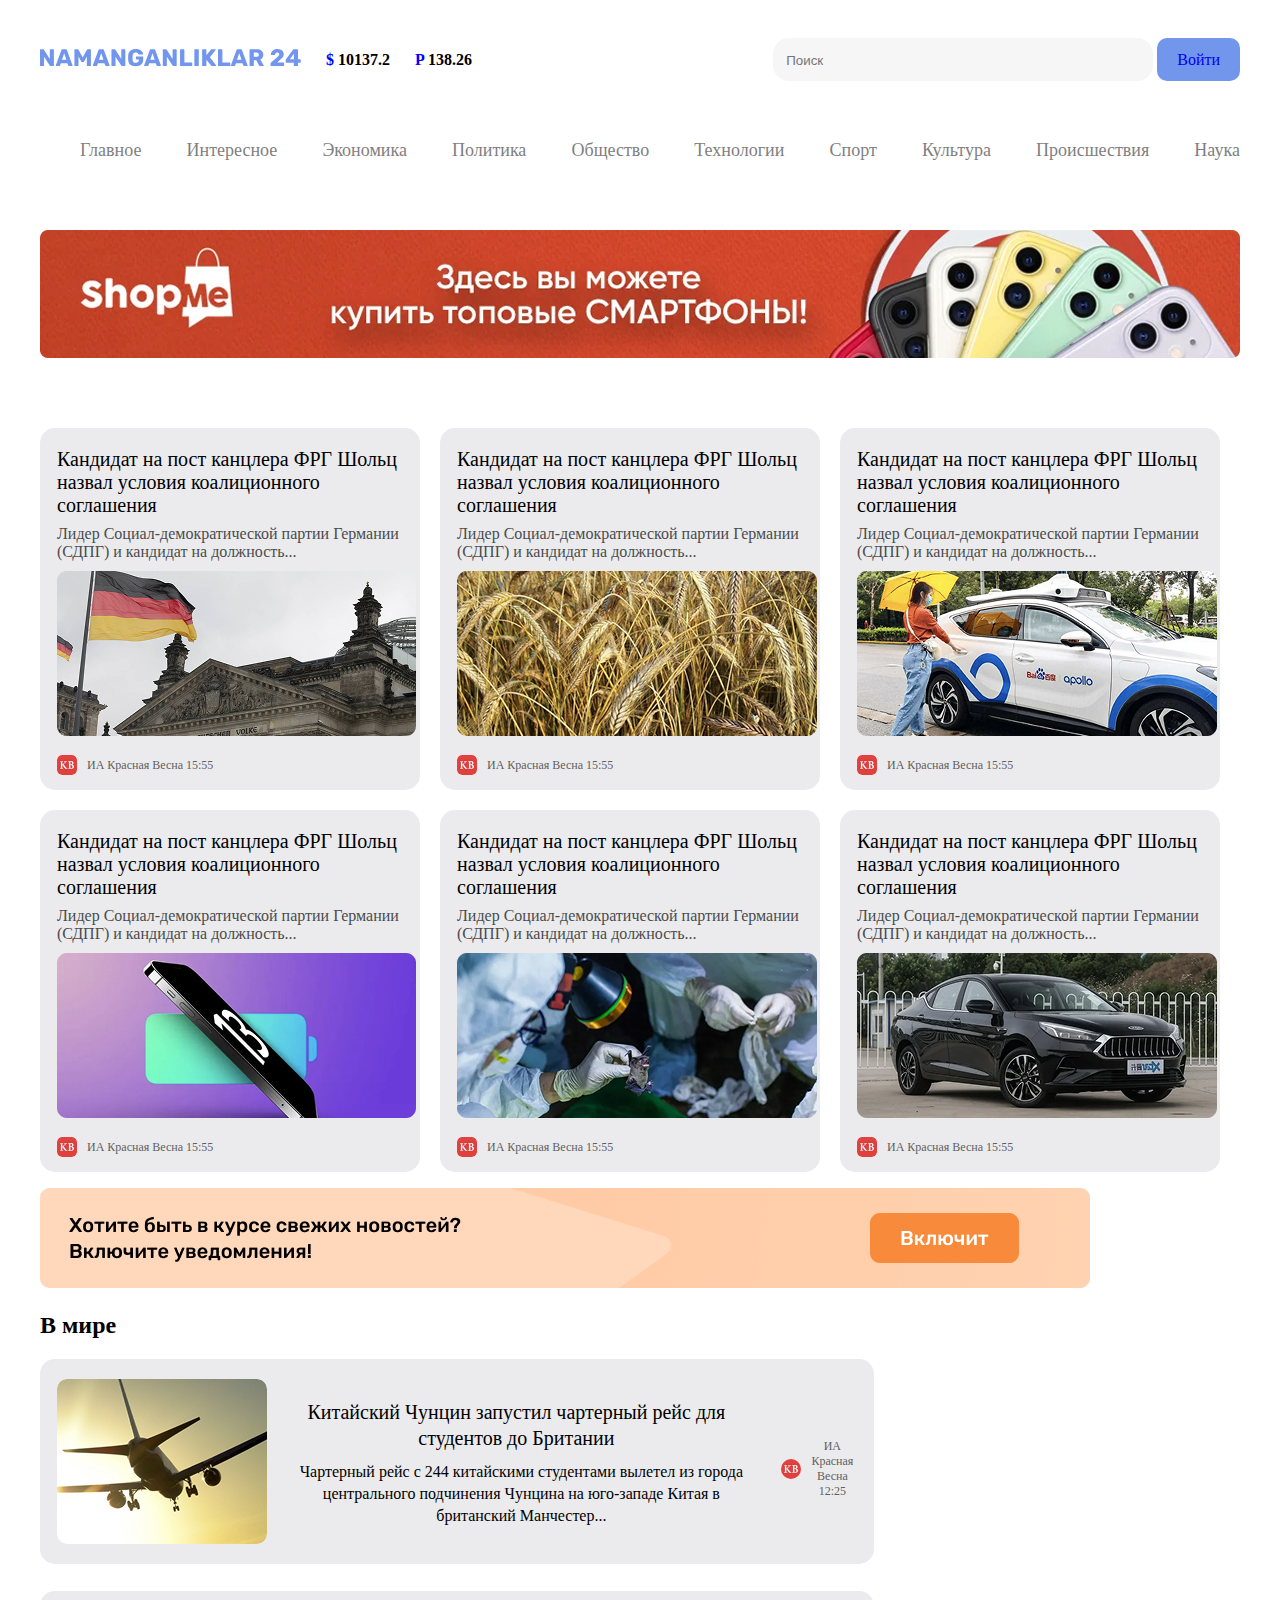
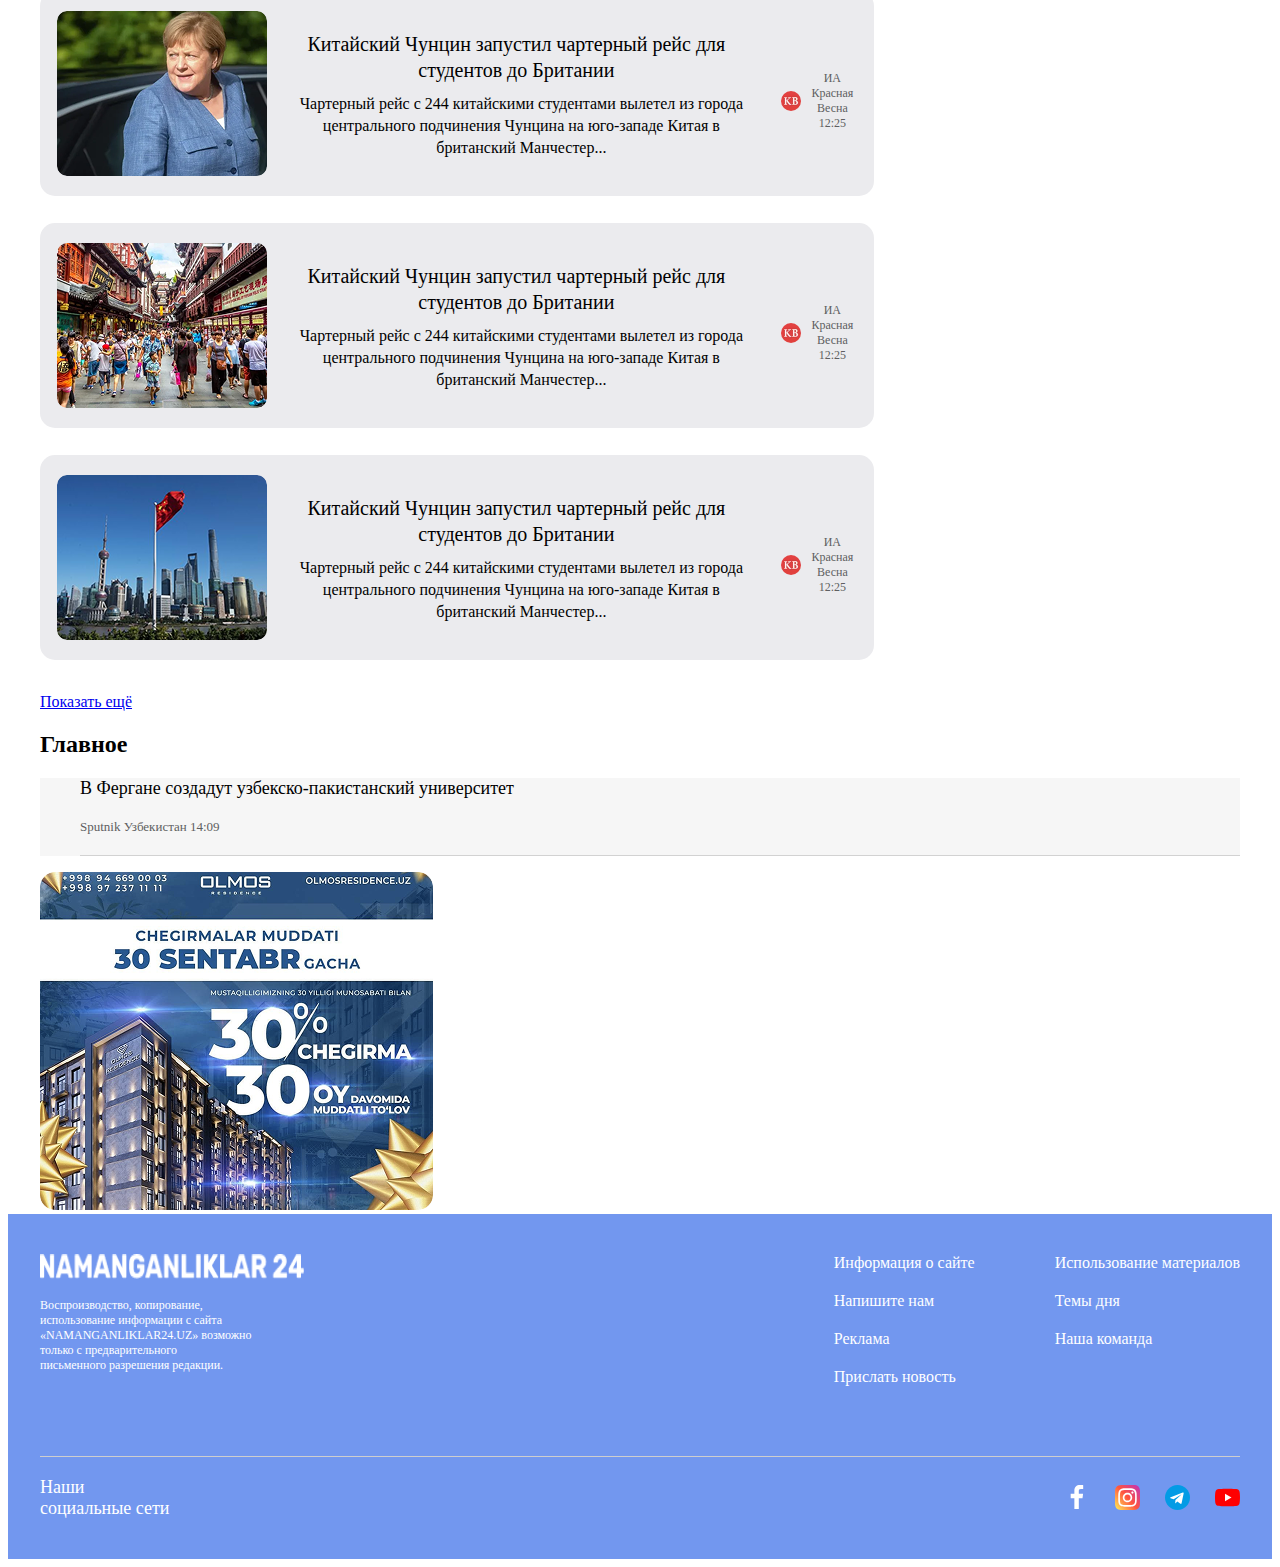
<file: index.html>
<!DOCTYPE html>
<html lang="en">

<head>
    <meta charset="UTF-8">
    <meta name="viewport" content="width=device-width, initial-scale=1.0">
    <title>Document</title>
    <link rel="stylesheet" href="./css/main.css">
    <link rel="preconnect" href="https://fonts.googleapis.com">
    <link rel="preconnect" href="https://fonts.gstatic.com" crossorigin>
    <link
        href="https://fonts.googleapis.com/css2?family=Inter:ital,opsz,wght@0,14..32,100..900;1,14..32,100..900&family=Josefin+Sans:ital,wght@0,100..700;1,100..700&family=Montserrat:ital,wght@0,100..900;1,100..900&family=Roboto:ital,wght@0,100..900;1,100..900&family=Rubik:ital,wght@0,300..900;1,300..900&family=Space+Mono:ital,wght@0,400;0,700;1,400;1,700&display=swap"
        rel="stylesheet">
</head>

<body>
    <header>
        <div class="container">
            <div class="header_inner">
                <div class="header_inner_top">
                    <div class="header_inner_top_left">
                        <a class="header_inner_top_left_link" href="#">
                            <img src="./images/headerlogo.svg" alt="NAMANGANLIKLAR">
                        </a>
                        <div class="header_inner_top_left">
                            <p class="header_inner_top_left_text">
                                <span>$</span> 10137.2
                            </p>
                            <p class="header_inner_top_left_text">
                                <span>P</span> 138.26
                            </p>
                        </div>
                    </div>
                    <div class="header_inner_top_right">
                        <form class="header_inner_top_right_form">
                            <input type="#" placeholder="Поиск">
                            <a class="header_inner_top_right_link" href="#">Войти</a>
                        </form>
                    </div>
                </div>
                <div class="header_inner_bottom">
                    <ul class="header_inner_bottom_list">
                        <li class="header_inner_bottom_list_item">
                            <a href="#">Главное</a>
                        </li>
                        <li class="header_inner_bottom_list_item">
                            <a href="#">Интересное</a>
                        </li>
                        <li class="header_inner_bottom_list_item">
                            <a href="#">Экономика</a>

                        </li>
                        <li class="header_inner_bottom_list_item">
                            <a href="#">Политика</a>

                        </li>
                        <li class="header_inner_bottom_list_item">
                            <a href="#">Общество</a>

                        </li>
                        <li class="header_inner_bottom_list_item">
                            <a href="#">Технологии</a>

                        </li>
                        <li class="header_inner_bottom_list_item">
                            <a href="#">Спорт</a>

                        </li>
                        <li class="header_inner_bottom_list_item">
                            <a href="#">Культура </a>

                        </li>
                        <li class="header_inner_bottom_list_item">
                            <a href="#">Происшествия</a>
                            </h2>
                        </li>
                        <li class="header_inner_bottom_list_item">
                            <a href="#">Наука</a>
                        </li>
                    </ul>
                </div>
            </div>
        </div>
    </header>
    <section class="news">
        <div class="container">
            <div class="news_inner">
                <img class="news_inner_img" src="./images/shopme.png" alt="shopme">
                <ul class="news_inner_list">
                    <li class="news_inner_list_item">
                        <h2 class="news_inner_list_item_title">Кандидат на пост канцлера ФРГ Шольц назвал условия
                            коалиционного соглашения
                        </h2>
                        <p class="news_inner_list_item_text">Лидер Социал-демократической партии Германии (СДПГ) и
                            кандидат на должность...
                        </p>
                        <img src="./images/news.png" alt="news">
                        <div class="new">
                            <img class="new_img" src="./images/newlogo.svg" width="20" height="20" alt="">
                            <span class="new_span">ИА Красная Весна 15:55</span>
                        </div>
                    </li>
                    <li class="news_inner_list_item">
                        <h2 class="news_inner_list_item_title">Кандидат на пост канцлера ФРГ Шольц назвал условия
                            коалиционного соглашения
                        </h2>
                        <p class="news_inner_list_item_text">Лидер Социал-демократической партии Германии (СДПГ) и
                            кандидат на должность...
                        </p>
                        <img src="./images/news2.png" alt="news">
                        <div class="new">
                            <img class="new_img" src="./images/newlogo.svg" width="20" height="20" alt="">
                            <span class="new_span">ИА Красная Весна 15:55</span>
                        </div>
                    </li>
                    <li class="news_inner_list_item">
                        <h2 class="news_inner_list_item_title">Кандидат на пост канцлера ФРГ Шольц назвал условия
                            коалиционного соглашения
                        </h2>
                        <p class="news_inner_list_item_text">Лидер Социал-демократической партии Германии (СДПГ) и
                            кандидат на должность...
                        </p>
                        <img src="./images/news3.png" alt="news">
                        <div class="new">
                            <img class="new_img" src="./images/newlogo.svg" width="20" height="20" alt="">
                            <span class="new_span">ИА Красная Весна 15:55</span>
                        </div>
                    </li>
                    <li class="news_inner_list_item">
                        <h2 class="news_inner_list_item_title">Кандидат на пост канцлера ФРГ Шольц назвал условия
                            коалиционного соглашения
                        </h2>
                        <p class="news_inner_list_item_text">Лидер Социал-демократической партии Германии (СДПГ) и
                            кандидат на должность...
                        </p>
                        <img src="./images/news4.png" alt="news">
                        <div class="new">
                            <img class="new_img" src="./images/newlogo.svg" width="20" height="20" alt="">
                            <span class="new_span">ИА Красная Весна 15:55</span>
                        </div>
                    </li>
                    <li class="news_inner_list_item">
                        <h2 class="news_inner_list_item_title">Кандидат на пост канцлера ФРГ Шольц назвал условия
                            коалиционного соглашения
                        </h2>
                        <p class="news_inner_list_item_text">Лидер Социал-демократической партии Германии (СДПГ) и
                            кандидат на должность...
                        </p>
                        <img src="./images/news5.png" alt="news">
                        <div class="new">
                            <img class="new_img" src="./images/newlogo.svg" width="20" height="20" alt="">
                            <span class="new_span">ИА Красная Весна 15:55</span>
                        </div>
                    </li>
                    <li class="news_inner_list_item">
                        <h2 class="news_inner_list_item_title">Кандидат на пост канцлера ФРГ Шольц назвал условия
                            коалиционного соглашения
                        </h2>
                        <p class="news_inner_list_item_text">Лидер Социал-демократической партии Германии (СДПГ) и
                            кандидат на должность...
                        </p>
                        <img src="./images/news6.png" alt="news">
                        <div class="new">
                            <img class="new_img" src="./images/newlogo.svg" width="20" height="20" alt="">
                            <span class="new_span">ИА Красная Весна 15:55</span>
                        </div>
                    </li>
                </ul>
            </div>
        </div>
    </section>
    <section class="world">
        <div class="container">
            <div class="world_inner">
                <img src="./images/wordlsection.png" alt="news_link">
                <h2 class="world_inner_title">В мире</h2>
                <div class="world_inner_left">
                    <ul class="world_inner_left_list">
                        <li class="world_inner_left_list_item">
                            <img src="./images/world.png" alt="airplane">
                            <div class="newss">
                                <h3 class="newss_title">Китайский Чунцин запустил чартерный рейс для
                                    студентов до Британии
                                </h3>
                                <p class="newss_text">Чартерный рейс с 244 китайскими студентами
                                    вылетел из города центрального подчинения
                                    Чунцина на юго-западе Китая в британский Манчестер...
                                </p>
                            </div>
                            <div class="new">
                                <img class="new_img" src="./images/newlogo.svg" width="20" height="20" alt="">
                                <span class="new_span">ИА Красная Весна 12:25</span>
                            </div>
                        <li class="world_inner_left_list_item">
                            <img src="./images/world2.png" alt="airplane">
                            <div class="newss">
                                <h3 class="newss_title">Китайский Чунцин запустил чартерный рейс для
                                    студентов до Британии
                                </h3>
                                <p class="newss_text">Чартерный рейс с 244 китайскими студентами
                                    вылетел из города центрального подчинения
                                    Чунцина на юго-западе Китая в британский Манчестер...
                                </p>
                            </div>
                            <div class="new">
                                <img class="new_img" src="./images/newlogo.svg" width="20" height="20" alt="">
                                <span class="new_span">ИА Красная Весна 12:25</span>
                            </div>
                        </li>
                        <li class="world_inner_left_list_item">
                            <img src="./images/world3.png" alt="airplane">
                            <div class="newss">
                                <h3 class="newss_title">Китайский Чунцин запустил чартерный рейс для
                                    студентов до Британии
                                </h3>
                                <p class="newss_text">Чартерный рейс с 244 китайскими студентами
                                    вылетел из города центрального подчинения
                                    Чунцина на юго-западе Китая в британский Манчестер...
                                </p>
                            </div>
                            <div class="new">
                                <img class="new_img" src="./images/newlogo.svg" width="20" height="20" alt="">
                                <span class="new_span">ИА Красная Весна 12:25</span>
                            </div>
                        </li>
                        <li class="world_inner_left_list_item">
                            <img src="./images/world4.png" alt="airplane">
                            <div class="newss">
                                <h3 class="newss_title">Китайский Чунцин запустил чартерный рейс для
                                    студентов до Британии
                                </h3>
                                <p class="newss_text">Чартерный рейс с 244 китайскими студентами
                                    вылетел из города центрального подчинения
                                    Чунцина на юго-западе Китая в британский Манчестер...
                                </p>
                            </div>
                            <div class="new">
                                <img class="new_img" src="./images/newlogo.svg" width="20" height="20" alt="">
                                <span class="new_span">ИА Красная Весна 12:25</span>
                            </div>
                        </li>
                    </ul>
                    <a class="world_inner_left_link" href="#">Показать ещё </a>
                </div>
                <div class="world_inner_right">
                    <h2 class="world_inner_right_title">Главное</h2>
                    <ul class="world_inner_right_list">
                        <li class="world_inner_right_list_item">
                            <h3 class="world_inner_right_list_item_title">В Фергане создадут узбекско-пакистанский
                                университет</h3>
                            <p class="world_inner_right_list_item_text">Sputnik Узбекистан 14:09</p>
                        </li>
                    </ul>
                    <img src="./images/world-reklama.png" width="393" height="338" alt="world-reklama">
                </div>
            </div>
        </div>
    </section>
    <footer class="footer">
        <div class="container">
            <div class="footer-inner">

                <div class="footer-inner-top">
                    <div class="footer-inner-top-left">
                        <img class="footer-inner-top-left-img" src="./images/logo.png" width="264" height="25"
                            alt="">

                        <p class="footer-inner-top-left-text">
                            Воспроизводство, копирование, <br> использование информации с сайта <br>
                            «NAMANGANLIKLAR24.UZ» возможно <br> только с предварительного <br>
                            письменного разрешения редакции.
                        </p>
                    </div>

                    <div class="footer-inner-top-right-wrapper">

                        <div class="footer-inner-top-right">
                            <ul class="footer-inner-top-right-list">
                                <li class="footer-inner-top-right-list-item">
                                    <a class="footer-inner-top-right-list-link" href="#">
                                        Информация о сайте
                                    </a>
                                </li>
                                <li class="footer-inner-top-right-list-item">
                                    <a class="footer-inner-top-right-list-link" href="#">
                                        Напишите нам
                                    </a>
                                </li>
                                <li class="footer-inner-top-right-list-item">
                                    <a class="footer-inner-top-right-list-link" href="#">
                                        Реклама
                                    </a>
                                </li>
                                <li class="footer-inner-top-right-list-item">
                                    <a class="footer-inner-top-right-list-link" href="#">
                                        Прислать новость
                                    </a>
                                </li>
                            </ul>
                        </div>

                        <div class="footer-inner-top-right">
                            <ul class="footer-inner-top-right-list">
                                <li class="footer-inner-top-right-list-item">
                                    <a class="footer-inner-top-right-list-link" href="#">
                                        Использование материалов
                                    </a>
                                </li>
                                <li class="footer-inner-top-right-list-item">
                                    <a class="footer-inner-top-right-list-link" href="#">
                                        Темы дня
                                    </a>
                                </li>
                                <li class="footer-inner-top-right-list-item">
                                    <a class="footer-inner-top-right-list-link" href="#">
                                        Наша команда
                                    </a>
                                </li>
                            </ul>
                        </div>

                    </div>
                </div>

                <div class="footer-inner-bottom">
                    <p class="footer-inner-bottom-title">
                        Наши <br> социальные сети
                    </p>
                    <div class="footer-inner-bottom-social">
                        <a class="footer-inner-bottom-social-link" href="#"><img
                                src="./images/facebook.svg" width="25" height="25"
                                alt="facebook"></a>
                        <a class="footer-inner-bottom-social-link" href="#"><img
                                src="./images/instagram.svg" width="25" height="25"
                                alt="instagram"></a>
                        <a class="footer-inner-bottom-social-link" href="#"><img
                                src="./images/telegram.svg" width="25" height="25"
                                alt="telegram"></a>
                        <a class="footer-inner-bottom-social-link" href="#"><img
                                src="./images/youtube.svg" width="25" height="25" alt="youtube"></a>
                    </div>
                </div>

            </div>
        </div>
    </footer>
</body>

</html>
</file>
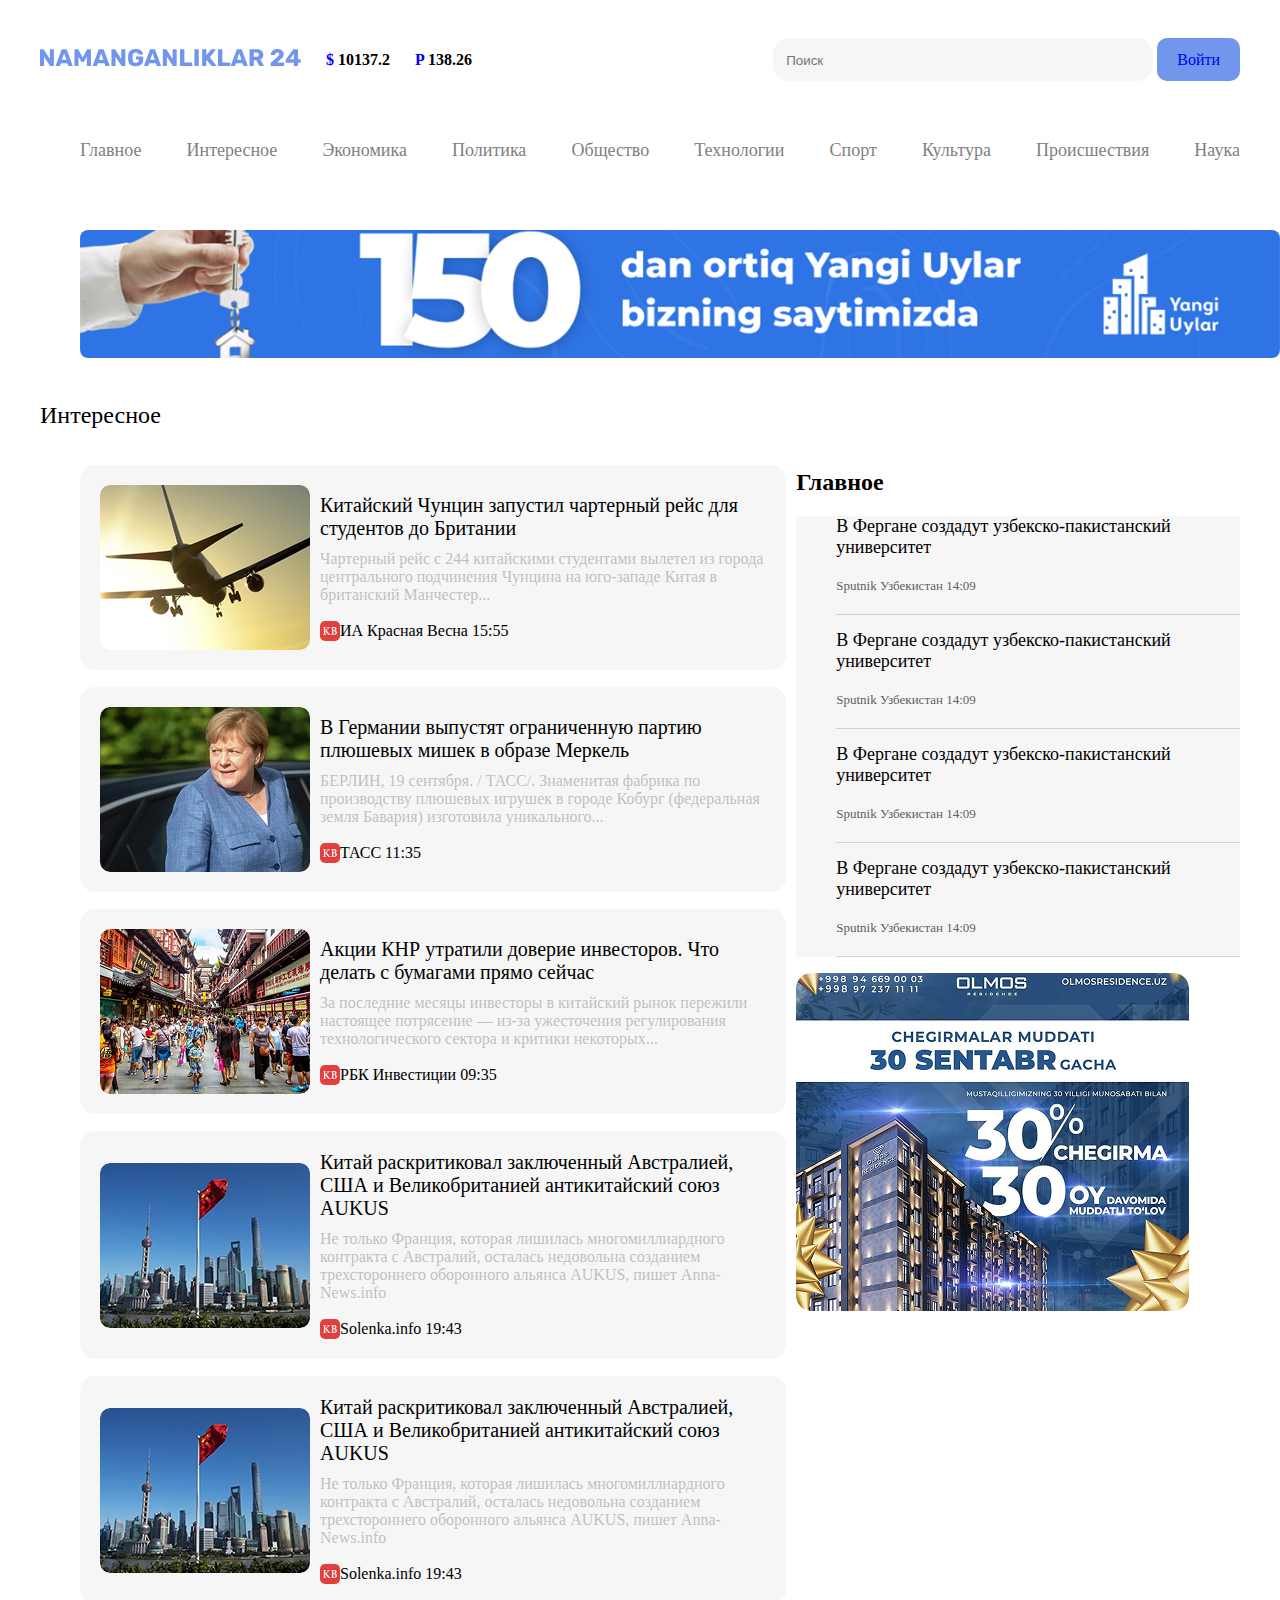
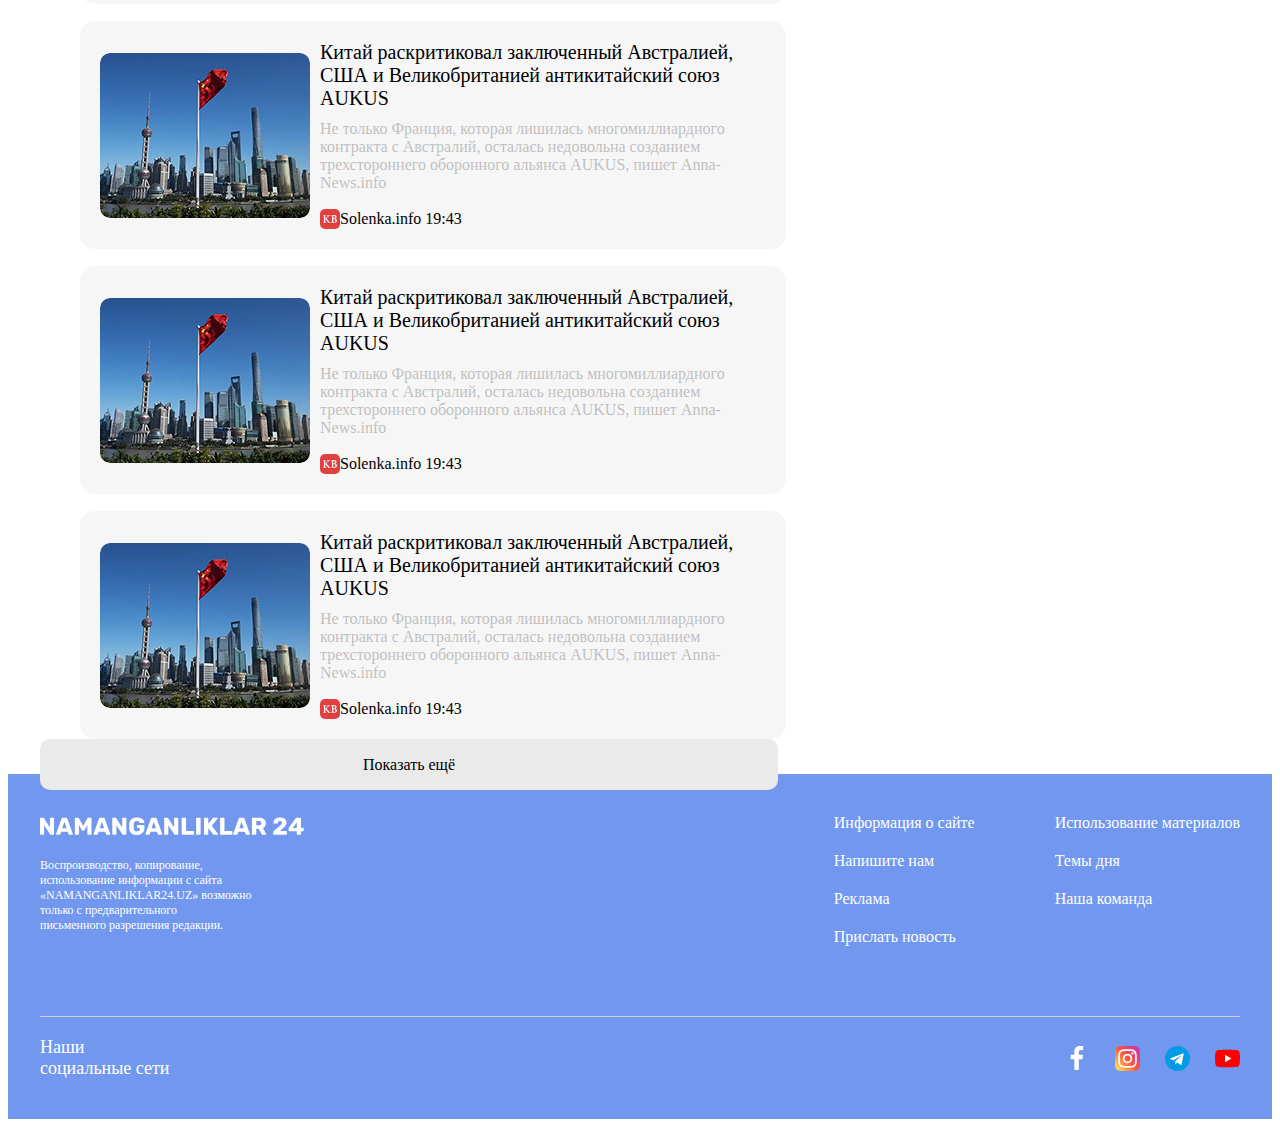
<file: interesting.html>
<!DOCTYPE html>
<html lang="en">

<head>
    <meta charset="UTF-8">
    <meta name="viewport" content="width=device-width, initial-scale=1.0">
    <title>interesting</title>
    <link rel="stylesheet" href="./css/main.css">
</head>

<body>
    <header>
        <div class="container">
            <div class="header_inner">
                <div class="header_inner_top">
                    <div class="header_inner_top_left">
                        <a class="header_inner_top_left_link" href="#">
                            <img src="./images/headerlogo.svg" alt="NAMANGANLIKLAR">
                        </a>
                        <div class="header_inner_top_left">
                            <p class="header_inner_top_left_text">
                                <span>$</span> 10137.2
                            </p>
                            <p class="header_inner_top_left_text">
                                <span>P</span> 138.26
                            </p>
                        </div>
                    </div>
                    <div class="header_inner_top_right">
                        <form class="header_inner_top_right_form">
                            <input type="#" placeholder="Поиск">
                            <a class="header_inner_top_right_link" href="#">Войти</a>
                        </form>
                    </div>
                </div>
                <div class="header_inner_bottom">
                    <ul class="header_inner_bottom_list">
                        <li class="header_inner_bottom_list_item">
                            <a href="./index.html">Главное</a>
                        </li>
                        <li class="header_inner_bottom_list_item">
                            <a href="#">Интересное</a>
                        </li>
                        <li class="header_inner_bottom_list_item">
                            <a href="#">Экономика</a>

                        </li>
                        <li class="header_inner_bottom_list_item">
                            <a href="#">Политика</a>

                        </li>
                        <li class="header_inner_bottom_list_item">
                            <a href="#">Общество</a>

                        </li>
                        <li class="header_inner_bottom_list_item">
                            <a href="#">Технологии</a>

                        </li>
                        <li class="header_inner_bottom_list_item">
                            <a href="#">Спорт</a>

                        </li>
                        <li class="header_inner_bottom_list_item">
                            <a href="#">Культура </a>

                        </li>
                        <li class="header_inner_bottom_list_item">
                            <a href="#">Происшествия</a>
                            </h2>
                        </li>
                        <li class="header_inner_bottom_list_item">
                            <a href="#">Наука</a>
                        </li>
                    </ul>
                </div>
            </div>
        </div>
    </header>
    <section class="world">
        <div class="container">
            <img class="world-imgg" src="./images/header2.svg" alt="alt">
            <h2 class="world-title">Интересное </h2>
            <div class="world-inner">
                <div class="world-left">
                    <ul class="world-list">
                        <li class="world-item">
                            <img class="world-img" src="images/world.png" alt="">
                            <div class="world-text">
                                <h3 class="world-item-title"> Китайский Чунцин запустил чартерный рейс для студентов до
                                    Британии
                                </h3>
                                <p class="world-item-desc">Чартерный рейс с 244 китайскими студентами вылетел из города
                                    центрального подчинения Чунцина на юго-западе Китая в британский Манчестер...
                                </p>
                                <div class="extra">
                                    <img class="extra-img" src="./images/newlogo.svg" width="20" height="20" alt="">
                                    <span class="extra-span">ИА Красная Весна 15:55</span>
                                </div>

                            </div>
                        </li>
                        <li class="world-item world-item">
                            <img class="world-img" src="images/world2.png" alt="">
                            <div class="world-text">

                                <h3 class="world-item-title"> В Германии выпустят ограниченную партию плюшевых мишек в
                                    образе Меркель
                                </h3>
                                <p class="world-item-desc">БЕРЛИН, 19 сентября. / ТАСС/. Знаменитая фабрика по
                                    производству плюшевых игрушек в городе Кобург (федеральная земля Бавария) изготовила
                                    уникального...
                                </p>
                                <div class="extra">
                                    <img class="extra-img" src="./images/newlogo.svg" width="20" height="20" alt="">
                                    <span class="extra-span">ТАСС 11:35</span>
                                </div>
                            </div>
                        </li>

                        <li class="world-item">
                            <img class="world-img" src="images/world3.png" alt="">
                            <div class="world-text">
                                <h3 class="world-item-title">Акции КНР утратили доверие инвесторов. Что делать с
                                    бумагами прямо сейчас
                                </h3>
                                <p class="world-item-desc"> За последние месяцы инвесторы в китайский рынок пережили
                                    настоящее потрясение — из-за ужесточения регулирования технологического сектора и
                                    критики некоторых...
                                </p>
                                <div class="extra">
                                    <img class="extra-img" src="./images/newlogo.svg" width="20" height="20" alt="">
                                    <span class="extra-span">РБК Инвестиции 09:35</span>
                                </div>
                            </div>
                        </li>
                        <li class="world-item">
                            <img class="world-img" src="images/world4.png" alt="">
                            <div class="world-text">
                                <h3 class="world-item-title"> Китай раскритиковал заключенный Австралией, США и
                                    Великобританией антикитайский союз AUKUS
                                </h3>
                                <p class="world-item-desc">Не только Франция, которая лишилась многомиллиардного
                                    контракта с Австралий, осталась недовольна созданием трехстороннего оборонного
                                    альянса AUKUS, пишет Anna-News.info
                                </p>
                                <div class="extra">
                                    <img class="extra-img" src="./images/newlogo.svg" width="20" height="20" alt="">
                                    <span class="extra-span">Solenka.info 19:43</span>
                                </div>
                            </div>
                        </li>
                        <li class="world-item">
                            <img class="world-img" src="images/world4.png" alt="">
                            <div class="world-text">
                                <h3 class="world-item-title"> Китай раскритиковал заключенный Австралией, США и
                                    Великобританией антикитайский союз AUKUS
                                </h3>
                                <p class="world-item-desc">Не только Франция, которая лишилась многомиллиардного
                                    контракта с Австралий, осталась недовольна созданием трехстороннего оборонного
                                    альянса AUKUS, пишет Anna-News.info
                                </p>
                                <div class="extra">
                                    <img class="extra-img" src="./images/newlogo.svg" width="20" height="20" alt="">
                                    <span class="extra-span">Solenka.info 19:43</span>
                                </div>
                            </div>
                        </li>
                        <li class="world-item">
                            <img class="world-img" src="images/world4.png" alt="">
                            <div class="world-text">
                                <h3 class="world-item-title"> Китай раскритиковал заключенный Австралией, США и
                                    Великобританией антикитайский союз AUKUS
                                </h3>
                                <p class="world-item-desc">Не только Франция, которая лишилась многомиллиардного
                                    контракта с Австралий, осталась недовольна созданием трехстороннего оборонного
                                    альянса AUKUS, пишет Anna-News.info
                                </p>
                                <div class="extra">
                                    <img class="extra-img" src="./images/newlogo.svg" width="20" height="20" alt="">
                                    <span class="extra-span">Solenka.info 19:43</span>
                                </div>
                            </div>
                        </li>
                        <li class="world-item">
                            <img class="world-img" src="images/world4.png" alt="">
                            <div class="world-text">
                                <h3 class="world-item-title"> Китай раскритиковал заключенный Австралией, США и
                                    Великобританией антикитайский союз AUKUS
                                </h3>
                                <p class="world-item-desc">Не только Франция, которая лишилась многомиллиардного
                                    контракта с Австралий, осталась недовольна созданием трехстороннего оборонного
                                    альянса AUKUS, пишет Anna-News.info
                                </p>
                                <div class="extra">
                                    <img class="extra-img" src="./images/newlogo.svg" width="20" height="20" alt="">
                                    <span class="extra-span">Solenka.info 19:43</span>
                                </div>
                            </div>
                        </li>
                        <li class="world-item">
                            <img class="world-img" src="images/world4.png" alt="">
                            <div class="world-text">
                                <h3 class="world-item-title"> Китай раскритиковал заключенный Австралией, США и
                                    Великобританией антикитайский союз AUKUS
                                </h3>
                                <p class="world-item-desc">Не только Франция, которая лишилась многомиллиардного
                                    контракта с Австралий, осталась недовольна созданием трехстороннего оборонного
                                    альянса AUKUS, пишет Anna-News.info
                                </p>
                                <div class="extra">
                                    <img class="extra-img" src="./images/newlogo.svg" width="20" height="20" alt="">
                                    <span class="extra-span">Solenka.info 19:43</span>
                                </div>
                            </div>
                        </li>
                    </ul>
                    <a class="world-inner-left-link" href="#">Показать ещё </a>
                </div>
                <div class="world_inner_right">
                    <h2 class="world_inner_right_title">Главное</h2>
                    <ul class="world_inner_right_list">
                        <li class="world_inner_right_list_item">
                            <h3 class="world_inner_right_list_item_title">В Фергане создадут узбекско-пакистанский
                                университет</h3>
                            <p class="world_inner_right_list_item_text">Sputnik Узбекистан 14:09</p>
                        </li>
                        <li class="world_inner_right_list_item">
                            <h3 class="world_inner_right_list_item_title">В Фергане создадут узбекско-пакистанский
                                университет</h3>
                            <p class="world_inner_right_list_item_text">Sputnik Узбекистан 14:09</p>
                        </li>
                        <li class="world_inner_right_list_item">
                            <h3 class="world_inner_right_list_item_title">В Фергане создадут узбекско-пакистанский
                                университет</h3>
                            <p class="world_inner_right_list_item_text">Sputnik Узбекистан 14:09</p>
                        </li>
                        <li class="world_inner_right_list_item">
                            <h3 class="world_inner_right_list_item_title">В Фергане создадут узбекско-пакистанский
                                университет</h3>
                            <p class="world_inner_right_list_item_text">Sputnik Узбекистан 14:09</p>
                        </li>
                    </ul>
                    <div class="img"></div>
                    <img src="./images/world-reklama.png" width="393" height="338" alt="world-reklama">
                </div>
            </div>
        </div>
    </section>
    <footer class="footer">
        <div class="container">
            <div class="footer-inner">
                <div class="footer-inner-top">
                    <div class="footer-inner-top-left">
                        <img class="footer-inner-top-left-img" src="./images/footer-logo.svg" width="264" height="25"
                            alt="footer">
                        <p class="footer-inner-top-left-text">
                            Воспроизводство, копирование, <br> использование информации с сайта <br>
                            «NAMANGANLIKLAR24.UZ» возможно <br> только с предварительного <br>
                            письменного разрешения редакции.
                        </p>
                    </div>
                    <div class="footer-inner-top-right-wrapper">

                        <div class="footer-inner-top-right">
                            <ul class="footer-inner-top-right-list">
                                <li class="footer-inner-top-right-list-item">
                                    <a class="footer-inner-top-right-list-link" href="#">
                                        Информация о сайте
                                    </a>
                                </li>
                                <li class="footer-inner-top-right-list-item">
                                    <a class="footer-inner-top-right-list-link" href="#">
                                        Напишите нам
                                    </a>
                                </li>
                                <li class="footer-inner-top-right-list-item">
                                    <a class="footer-inner-top-right-list-link" href="#">
                                        Реклама
                                    </a>
                                </li>
                                <li class="footer-inner-top-right-list-item">
                                    <a class="footer-inner-top-right-list-link" href="#">
                                        Прислать новость
                                    </a>
                                </li>
                            </ul>
                        </div>
                        <div class="footer-inner-top-right">
                            <ul class="footer-inner-top-right-list">
                                <li class="footer-inner-top-right-list-item">
                                    <a class="footer-inner-top-right-list-link" href="#">
                                        Использование материалов
                                    </a>
                                </li>
                                <li class="footer-inner-top-right-list-item">
                                    <a class="footer-inner-top-right-list-link" href="#">
                                        Темы дня
                                    </a>
                                </li>
                                <li class="footer-inner-top-right-list-item">
                                    <a class="footer-inner-top-right-list-link" href="#">
                                        Наша команда
                                    </a>
                                </li>
                            </ul>
                        </div>

                    </div>
                </div>
                <div class="footer-inner-bottom">
                    <p class="footer-inner-bottom-title">
                        Наши <br> социальные сети
                    </p>
                    <div class="footer-inner-bottom-social">
                        <a class="footer-inner-bottom-social-link" href="#"><img src="./images/facebook.svg" width="25"
                                height="25" alt="facebook"></a>
                        <a class="footer-inner-bottom-social-link" href="#"><img src="./images/instagram.svg" width="25"
                                height="25" alt="instagram"></a>
                        <a class="footer-inner-bottom-social-link" href="#"><img src="./images/telegram.svg" width="25"
                                height="25" alt="telegram"></a>
                        <a class="footer-inner-bottom-social-link" href="#"><img src="./images/youtube.svg" width="25"
                                height="25" alt="youtube"></a>
                    </div>
                </div>
            </div>
        </div>
    </footer>
</body>

</html>
</file>
<file: css/main.css>
.body {
    margin: 0;
    padding: 0;
    font-family: Rubik, sans-serif;
}


.container {
    width: 1200px;
    max-width: 100%;
    margin: 0 auto;
    padding: 0 0 20px auto;
}

.header_inner_top {
    display: flex;
    justify-content: space-between;
    align-items: center;
    padding: 30px 0;

}

.header_inner_top_left {
    display: flex;
    align-items: center;
}


.header_inner_top_left {
    display: flex;
    align-items: center;
    gap: 25px;
}

.header_inner_top_left_text {
    font-weight: 700;
    align-items: center;
    font-size: 16px;
    line-height: 100%;
    margin: 0;
}

.header_inner_top_left_text span {
    color: blue;
}

.header_inner_top_right {
    align-items: center;
}


.header_inner_top_right_form input {
    margin: 0;
    border: 1px white;
    border-radius: 16px;
    padding: 15px 190px 13px 13px;
    text-align: left;
    background-color: rgba(246, 246, 246, 1);
}

.header_inner_top_right_link {
    border-radius: 10px;
    text-decoration: none;
    padding: 13px 20px;
    /* color: rgba(255, 255, 255, 1); */
    background-color: rgba(114, 150, 236, 1);
}

.header_inner_bottom {
    padding: 30px 0;
}

.header_inner_bottom_list {
    display: flex;
    justify-content: space-between;
    align-items: center;
    list-style: none;
    margin: 0;
}

.header_inner_bottom_list_item a {
    text-decoration: none;
    margin: 0;
    font-weight: 500;
    font-size: 18px;
    line-height: 100%;
    color: rgba(127, 127, 127, 1);
}

.news_inner_img {
    padding: 40px 0 50px 0;
}

.news_inner_list {
    display: flex;
    flex-wrap: wrap;
    list-style: none;
    padding: 0;
    gap: 20px;
}

.news_inner_list_item {
    padding: 20px 18px 15px 17px;
    max-width: 345px;
    width: 100%;
    background-color: #ebebee;
    border-radius: 15px;
}

.news_inner_list_item_img {
    border-radius: 10px;
    margin-bottom: 15px;
}

.news_inner_list_item_title {
    font-size: 20px;
    font-weight: 500;
    margin: 0 0 8px 0;

}

.news_inner_list_item_text {
    font-size: 16px;
    color: #4A4B4C;
    font-weight: 400;
    margin: 0 0 10px 0;
}

.new {
    align-items: center;
    display: flex;
    gap: 10px;
    padding: 15px 0 0;
}

.new_img {
    border-radius: 5px;
}

.new_span {
    font-size: 12px;
    font-weight: 400;
    color: #5E5F61;
    margin: 0;
}

.world_inner {
    align-items: center;
    justify-content: space-between;
}

.world_inner_left_list {
    display: flex;
    flex-direction: column;
    list-style: none;
    padding: 0;
    text-align: center;
    gap: 10px;

}

.world_inner_left_list_item {
    display: flex;
    align-items: center;
    padding: 20px 20px 20px 17px;
    gap: 10px;
    max-width: 797px;
    width: 100%;
    background-color: #ebebee;
    border-radius: 15px;
    margin-bottom: 17px;
}

.newss {
    display: flex;
    flex-direction: column;
    align-items: center;
}



.world_inner_left_list_item img {
    border-radius: 10px;
}

.newss_title {
    font-weight: 500;
    font-size: 20px;
    line-height: 26px;
    color: rgba(0, 0, 0, 1);
    padding: 20px 30px 10px 15px;
    margin: 0
}

.newss_text {
    font-weight: 400;
    font-size: 16px;
    line-height: 22px;
    padding: 0 20px 17px 15px;
    margin: 0
}


.world-imgg {
    align-items: center;
    padding: 40px;
}
/* world start */
.world-inner {
    display: flex;
    gap: 10px;
}

.world-left {
    width: 797px;
    margin: 0;
}

.world-title {
    font-size: 24px;
    font-weight: 500;
    margin: 0 0 20px 0;
    color: #000;
}

.world-list {
    list-style: none;
    /* margin-bottom: 17px; */
}

.world-item {
    display: flex;
    gap: 10px;
    background: #fff;
    padding: 20px;
    border-radius: 15px;
    margin-bottom: 17px;
    align-items: center;
    background-color: rgba(246, 246, 246, 1);
}

.world-img {
    width: 210px;
    height: 165px;
    object-fit: cover;
    border-radius: 10px;
}

.world-item-title {
    font-size: 20px;
    margin: 0 0 10px 0;
    font-weight: 500;
}

.world-item-desc {
    font-size: 16px;
    color: #4A4B4C55;
    font-weight: 400;
    margin: 0 0 17px 0;
}

.extra {
    display: flex;
    align-items: center;
}

.world-inner-left-link {
    background-color: #EAEAEA;
    color: #000;
    margin-bottom: 100px;
    text-decoration: none;
    padding: 17px 323px;
    border-radius: 10px;
    transition: 0.3s ease-in-out;
}

.world-inner-left-link:hover {
    background-color: #a7a7a7;
}

/* .world-right-top {
    width: 393px;
    background: #ffffff;
    padding: 20px 0;
    border-radius: 15px;
} */

.world_inner_right_list {
    list-style: none;
    background-color: rgba(246, 246, 246, 1);
}

.world_inner_right_list_item_title {
    font-size: 18px;
    font-weight: 500;
    margin: 0 0 20px 0;

}

.world_inner_right_list_item_text {
    font-size: 13px;
    color: #5E5F61;
    margin-bottom: 15px;
    padding-bottom: 20px;
    font-weight: 400;
    border-bottom: 1px solid #D2D2D2;
}

.world_inner_right img {
    border-radius: 15px;
}

.footer {
    background: #7297EF;
    padding: 40px 0;
}



.footer-inner-top {
    display: flex;
    justify-content: space-between;
    padding-bottom: 40px;
    border-bottom: 1px solid #CECECE;
}

.footer-inner-top-left-img {
    margin: 0 0 15px 0;
}

.footer-inner-top-left {
    width: 300px;
}



.footer-inner-top-left-text {
    font-size: 12px;
    color: #ffffff;
    font-weight: 400;
    margin: 0;
}


.footer-inner-top-right-wrapper {
    display: flex;
    gap: 80px;
}


.footer-inner-top-right-list {
    list-style: none;
    padding: 0;
    margin: 0 0 30px 0;
}

.footer-inner-top-right-list-item {
    margin-bottom: 20px;
}

.footer-inner-top-right-list-link {
    text-decoration: none;
    font-size: 16px;
    color: #ffffff;
    font-weight: 500;
    transition: 0.3s ease-in-out;
}

.footer-inner-top-right-list-link:hover {
    color: #dbd6d6;
}

.footer-inner-bottom {
    display: flex;
    justify-content: space-between;
    align-items: center;
    padding-top: 20px;
}

.footer-inner-bottom-title {
    font-size: 18px;
    color: #ffffff;
    font-weight: 500;
    margin: 0;
}

.footer-inner-bottom-social {
    display: flex;
    gap: 25px;
    margin: 0;
}

.footer-inner-bottom-social-link {
    display: inline-flex;
    transition: 0.3s ease-in-out;
}
</file>
